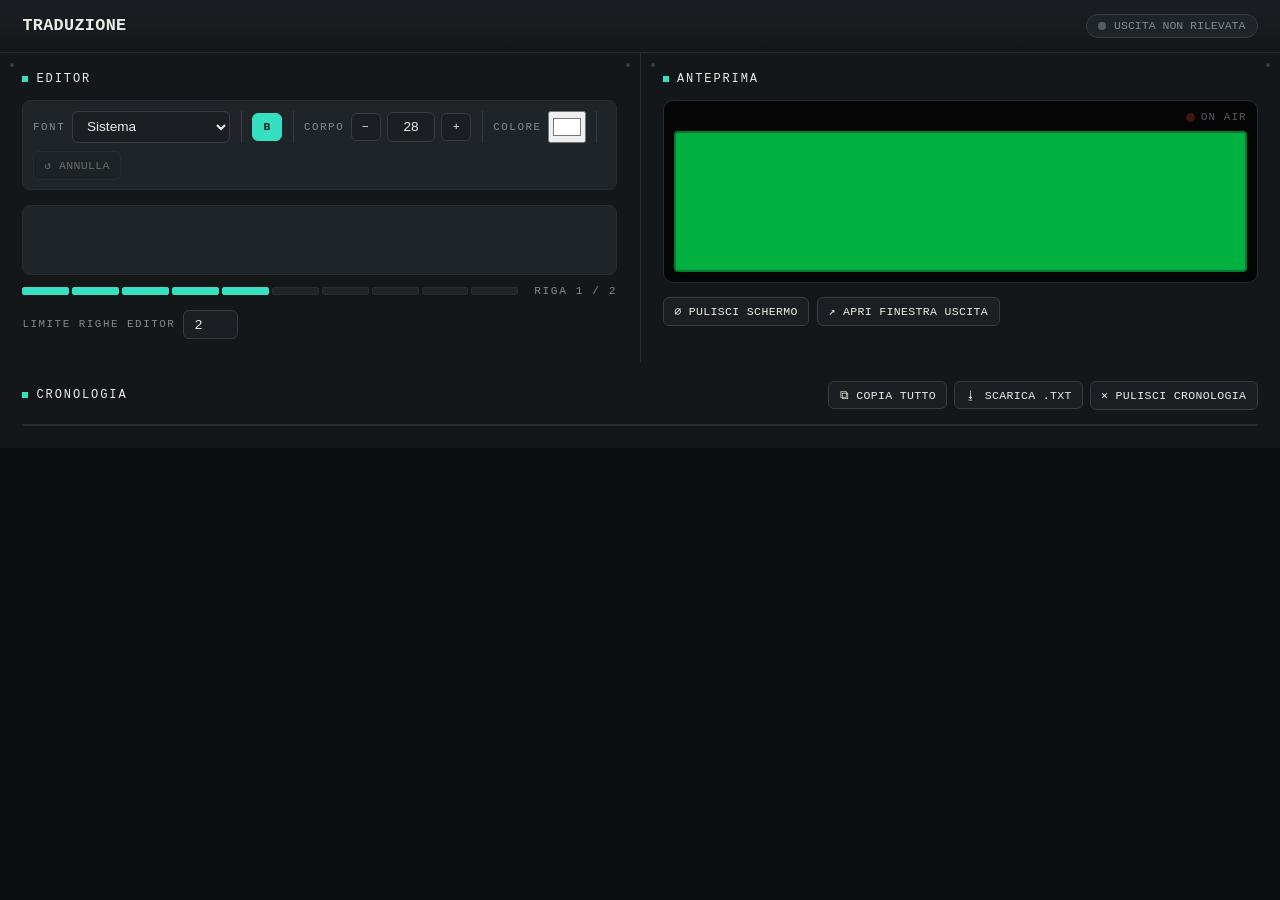
<file: index.html>
<!DOCTYPE html>
<html lang="it">
<head>
<meta charset="UTF-8" />
<meta name="viewport" content="width=device-width, initial-scale=1" />
<title>Consolle Traduzione — Regia Live</title>
<style>
  :root{
    --bg-void: #0a0c0e;
    --bg-panel: #14171a;
    --bg-panel-alt: #1b1f23;
    --bg-field: #1f2428;
    --hairline: #272c31;
    --hairline-forte: #363c42;
    --testo-primario: #ecece6;
    --testo-muto: #83898f;
    --testo-flebile: #565c62;
    --segnale: #35e0c0;
    --segnale-scuro: #12433b;
    --tally-rosso: #ff4438;
    --tally-rosso-scuro: #3c1613;
    --tally-verde: #34d976;
    --tally-ambra: #ffb224;
    --chroma: #00b140;
    --chroma-bordo: #067a30;
    --mono: ui-monospace, "SFMono-Regular", "Cascadia Mono", Consolas, "Liberation Mono", Menlo, monospace;
    --sans: -apple-system, BlinkMacSystemFont, "Segoe UI", Roboto, "Helvetica Neue", Arial, sans-serif;
  }

  * { box-sizing: border-box; }

  html, body {
    margin: 0;
    padding: 0;
    min-height: 100%;
    background: var(--bg-void);
    color: var(--testo-primario);
    font-family: var(--sans);
  }

  body {
    background-image:
      radial-gradient(circle at 15% -10%, #14231f55, transparent 40%),
      radial-gradient(circle at 100% 0%, #12212a55, transparent 45%);
  }

  ::selection { background: var(--segnale); color: #04201b; }

  .etichetta-tecnica {
    font-family: var(--mono);
    font-size: 0.68rem;
    letter-spacing: 0.14em;
    text-transform: uppercase;
    color: var(--testo-muto);
  }

  /* ================= TESTATA ================= */
  .testata {
    display: flex;
    align-items: center;
    justify-content: space-between;
    gap: 1rem;
    padding: 0.85rem 1.4rem;
    background: linear-gradient(180deg, var(--bg-panel-alt), var(--bg-panel));
    border-bottom: 1px solid var(--hairline);
  }

  .testata-sinistra { display: flex; align-items: center; gap: 0.75rem; }

  .marchio {
    display: flex;
    align-items: baseline;
    gap: 0.5rem;
  }
  .marchio-sigla {
    font-family: var(--mono);
    font-weight: 700;
    font-size: 1.05rem;
    letter-spacing: 0.02em;
  }
  .marchio-sigla span { color: var(--segnale); }
  .marchio-sottotitolo {
    font-family: var(--mono);
    font-size: 0.68rem;
    color: var(--testo-flebile);
    letter-spacing: 0.08em;
  }

  .spia-connessione {
    display: inline-flex;
    align-items: center;
    gap: 0.5rem;
    padding: 0.3rem 0.7rem;
    border: 1px solid var(--hairline-forte);
    border-radius: 999px;
    background: var(--bg-field);
    font-family: var(--mono);
    font-size: 0.72rem;
    color: var(--testo-muto);
  }
  .puntino {
    width: 8px; height: 8px; border-radius: 50%;
    background: var(--testo-flebile);
    box-shadow: none;
    transition: background 0.25s ease, box-shadow 0.25s ease;
  }
  .puntino.attivo {
    background: var(--tally-verde);
    box-shadow: 0 0 8px var(--tally-verde);
  }

  /* ================= LAYOUT PRINCIPALE ================= */
  .corpo {
    display: grid;
    grid-template-columns: minmax(360px, 1fr) minmax(360px, 1fr);
    gap: 1px;
    background: var(--hairline);
  }
  @media (max-width: 900px) {
    .corpo { grid-template-columns: 1fr; }
  }

  .pannello {
    background: var(--bg-panel);
    padding: 1.2rem 1.4rem 1.4rem;
    position: relative;
  }

  .intestazione-pannello {
    display: flex;
    align-items: center;
    justify-content: space-between;
    margin-bottom: 0.9rem;
  }

  .titolo-pannello {
    font-family: var(--mono);
    font-size: 0.75rem;
    letter-spacing: 0.16em;
    text-transform: uppercase;
    color: var(--testo-primario);
    display: flex;
    align-items: center;
    gap: 0.5rem;
  }
  .titolo-pannello::before {
    content: "";
    width: 6px; height: 6px;
    background: var(--segnale);
    display: inline-block;
  }

  /* ---- vite decorativa agli angoli, richiamo hardware ---- */
  .pannello::before, .pannello::after {
    content: "";
    position: absolute;
    top: 10px;
    width: 4px; height: 4px;
    border-radius: 50%;
    background: var(--hairline-forte);
  }
  .pannello::before { left: 10px; }
  .pannello::after { right: 10px; }

  /* ================= CONTROLLI STILE (barra strumenti) ================= */
  .barra-strumenti {
    display: flex;
    flex-wrap: wrap;
    align-items: center;
    gap: 0.5rem;
    padding: 0.6rem;
    background: var(--bg-field);
    border: 1px solid var(--hairline);
    border-radius: 8px;
    margin-bottom: 0.9rem;
  }

  .gruppo-controllo {
    display: flex;
    align-items: center;
    gap: 0.4rem;
  }
  .separatore-verticale {
    width: 1px;
    align-self: stretch;
    background: var(--hairline-forte);
    margin: 0 0.15rem;
  }

  select, input[type="text"], input[type="number"], button {
    font-family: var(--sans);
    font-size: 0.85rem;
    color: var(--testo-primario);
    background: var(--bg-panel-alt);
    border: 1px solid var(--hairline-forte);
    border-radius: 6px;
    padding: 0.4rem 0.65rem;
    cursor: pointer;
    transition: border-color 0.15s ease, background 0.15s ease, color 0.15s ease;
  }
  select:hover, input:hover, button:hover {
    border-color: var(--segnale);
  }
  select:focus, input:focus, button:focus {
    outline: none;
    border-color: var(--segnale);
    box-shadow: 0 0 0 2px var(--segnale-scuro);
  }

  button { font-family: var(--mono); font-size: 0.72rem; letter-spacing: 0.03em; }
  button:active { transform: translateY(1px); }
  button:disabled { opacity: 0.35; cursor: not-allowed; }
  button:disabled:hover { border-color: var(--hairline-forte); }

  .btn-segnale.attivo {
    background: var(--segnale);
    border-color: var(--segnale);
    color: #04201b;
    font-weight: 700;
  }

  .btn-pericolo:hover {
    border-color: var(--tally-rosso);
    color: var(--tally-rosso);
  }

  #dimensione-valore { width: 48px; text-align: center; }

  .wrapper-dimensione { position: relative; }
  .menu-dimensioni {
    position: absolute;
    top: calc(100% + 6px);
    left: 0;
    min-width: 60px;
    max-height: 240px;
    overflow-y: auto;
    background: var(--bg-panel-alt);
    border: 1px solid var(--hairline-forte);
    border-radius: 8px;
    box-shadow: 0 10px 24px #000a;
    z-index: 20;
    padding: 4px;
  }
  .menu-dimensioni.nascosto { display: none; }
  .opzione-dimensione {
    display: block;
    width: 100%;
    text-align: center;
    background: transparent;
    border: none;
    border-radius: 4px;
    font-family: var(--mono);
    padding: 6px 0;
  }
  .opzione-dimensione:hover { background: var(--segnale-scuro); color: var(--segnale); border-color: transparent; }

  input[type="color"] {
    width: 38px; height: 32px;
    padding: 2px;
  }

  /* ================= EDITOR ================= */
  #editor-testo {
    display: block;
    min-height: 3.4rem;
    background: var(--bg-field);
    border: 1px solid var(--hairline);
    border-radius: 8px;
    padding: 1rem 1.6rem;
    outline: none;
    font-size: 2rem;
    line-height: 1.3;
    white-space: pre-wrap;
    word-break: break-word;
  }
  #editor-testo:focus { border-color: var(--segnale); }

  .riga-stato-editor {
    display: flex;
    align-items: center;
    justify-content: space-between;
    margin-top: 0.6rem;
    gap: 1rem;
  }

  .misuratore-capacita {
    flex: 1;
    display: flex;
    gap: 3px;
    height: 8px;
  }
  .segmento-misuratore {
    flex: 1;
    background: var(--bg-field);
    border: 1px solid var(--hairline);
    border-radius: 2px;
    transition: background 0.15s ease, border-color 0.15s ease;
  }
  .segmento-misuratore.pieno-ok { background: var(--segnale); border-color: var(--segnale); }
  .segmento-misuratore.pieno-alto { background: var(--tally-ambra); border-color: var(--tally-ambra); }

  #indicatore-righe {
    font-family: var(--mono);
    font-size: 0.7rem;
    color: var(--testo-muto);
    white-space: nowrap;
  }

  .cluster-righe-max {
    display: flex;
    align-items: center;
    gap: 0.5rem;
    margin-top: 0.8rem;
  }
  #campo-righe-max { width: 55px; }

  /* ================= USCITA / ANTEPRIMA LEDWALL ================= */
  .monitor-uscita {
    position: relative;
    border: 1px solid var(--hairline);
    border-radius: 10px;
    background: #050505;
    padding: 10px;
  }

  .cornice-monitor-etichetta {
    display: flex;
    align-items: center;
    justify-content: flex-end;
    margin-bottom: 8px;
  }

  .tally-onair {
    display: inline-flex;
    align-items: center;
    gap: 0.4rem;
    font-family: var(--mono);
    font-size: 0.68rem;
    letter-spacing: 0.1em;
    color: var(--testo-flebile);
  }
  .tally-onair .puntino-onair {
    width: 9px; height: 9px; border-radius: 50%;
    background: var(--tally-rosso-scuro);
    transition: background 0.2s ease, box-shadow 0.2s ease;
  }
  .tally-onair.attivo .puntino-onair {
    background: var(--tally-rosso);
    box-shadow: 0 0 10px var(--tally-rosso);
    animation: pulsa-tally 1.6s ease-in-out infinite;
  }
  .tally-onair.attivo { color: var(--tally-rosso); }
  @keyframes pulsa-tally {
    0%, 100% { opacity: 1; }
    50% { opacity: 0.55; }
  }

  #riquadro-uscita {
    width: 100%;
    background: var(--chroma);
    border: 2px solid var(--chroma-bordo);
    border-radius: 4px;
    min-height: calc(2.6rem * 1.3 * 2 + 32px);
    display: flex;
    align-items: center;
    justify-content: center;
    padding: 16px;
    overflow: hidden;
  }

  #testo-uscita {
    display: flex;
    flex-direction: column;
    align-items: center;
    justify-content: center;
    width: 100%;
    gap: 0.15em;
  }

  .riga-uscita {
    white-space: nowrap;
    text-align: center;
    color: #fff;
    font-weight: bold;
    font-size: 2rem;
    line-height: 1.3;
  }

  .azioni-uscita {
    display: flex;
    flex-wrap: wrap;
    gap: 0.5rem;
    margin-top: 0.9rem;
  }

  /* ================= REGISTRO / MEMORIA ================= */
  .pannello-registro {
    grid-column: 1 / -1;
    background: var(--bg-panel);
    padding: 1.2rem 1.4rem 1.4rem;
    position: relative;
  }

  .barra-registro {
    display: flex;
    align-items: center;
    justify-content: space-between;
    flex-wrap: wrap;
    gap: 0.6rem;
    margin-bottom: 0.9rem;
  }

  #lista-registro {
    max-height: 260px;
    overflow-y: auto;
    border: 1px solid var(--hairline);
    border-radius: 8px;
    background: var(--bg-field);
  }

  .voce-registro {
    display: flex;
    align-items: center;
    gap: 0.8rem;
    padding: 0.55rem 0.9rem;
    border-bottom: 1px solid var(--hairline);
  }
  .voce-registro:last-child { border-bottom: none; }
  .voce-registro:nth-child(odd) { background: #ffffff03; }

  .indice-voce {
    font-family: var(--mono);
    font-size: 0.7rem;
    color: var(--testo-flebile);
    min-width: 2.2rem;
    text-align: right;
  }

  .testo-voce {
    flex: 1;
    font-size: 1.35rem;
    line-height: 1.3;
    word-break: break-word;
  }

  .btn-copia-voce {
    font-family: var(--mono);
    font-size: 0.68rem;
    padding: 0.35rem 0.6rem;
    white-space: nowrap;
  }
  .btn-copia-voce.copiato {
    background: var(--tally-verde);
    border-color: var(--tally-verde);
    color: #04250f;
  }

  .registro-vuoto {
    padding: 1.4rem;
    text-align: center;
    color: var(--testo-flebile);
    font-family: var(--mono);
    font-size: 0.75rem;
    letter-spacing: 0.08em;
  }
</style>
</head>
<body>

  <!-- ================= TESTATA ================= -->
  <div class="testata">
    <div class="testata-sinistra">
      <div class="marchio">
        <span class="marchio-sigla">TRADUZIONE</span>
      </div>
    </div>
    <div class="spia-connessione">
      <span id="puntino-connessione" class="puntino"></span>
      <span id="testo-connessione">USCITA NON RILEVATA</span>
    </div>
  </div>

  <!-- ================= CORPO: EDITOR + USCITA ================= -->
  <div class="corpo">

    <!-- PANNELLO EDITOR -->
    <div class="pannello">
      <div class="intestazione-pannello">
        <span class="titolo-pannello">Editor</span>
      </div>

      <div class="barra-strumenti">
        <div class="gruppo-controllo">
          <span class="etichetta-tecnica">Font</span>
          <select id="selettore-font">
            <option value="-apple-system, BlinkMacSystemFont, 'Segoe UI', Roboto, sans-serif" selected>Sistema</option>
            <option value="Arial, sans-serif">Arial</option>
            <option value="'Times New Roman', serif">Times New Roman</option>
            <option value="'Courier New', monospace">Courier New</option>
            <option value="Georgia, serif">Georgia</option>
          </select>
        </div>

        <div class="separatore-verticale"></div>

        <button id="interruttore-grassetto" class="btn-segnale" title="Grassetto">B</button>

        <div class="separatore-verticale"></div>

        <div class="gruppo-controllo">
          <span class="etichetta-tecnica">Corpo</span>
          <button id="dimensione-meno" type="button" aria-label="Diminuisci">−</button>
          <div class="wrapper-dimensione">
            <input id="dimensione-valore" type="text" value="28" inputmode="numeric" autocomplete="off">
            <div id="menu-dimensioni" class="menu-dimensioni nascosto">
              <button type="button" class="opzione-dimensione">8</button>
              <button type="button" class="opzione-dimensione">9</button>
              <button type="button" class="opzione-dimensione">10</button>
              <button type="button" class="opzione-dimensione">11</button>
              <button type="button" class="opzione-dimensione">12</button>
              <button type="button" class="opzione-dimensione">14</button>
              <button type="button" class="opzione-dimensione">18</button>
              <button type="button" class="opzione-dimensione">24</button>
              <button type="button" class="opzione-dimensione">30</button>
              <button type="button" class="opzione-dimensione">36</button>
              <button type="button" class="opzione-dimensione">48</button>
              <button type="button" class="opzione-dimensione">60</button>
              <button type="button" class="opzione-dimensione">72</button>
              <button type="button" class="opzione-dimensione">96</button>
            </div>
          </div>
          <button id="dimensione-piu" type="button" aria-label="Aumenta">+</button>
        </div>

        <div class="separatore-verticale"></div>

        <div class="gruppo-controllo">
          <span class="etichetta-tecnica">Colore</span>
          <input type="color" id="selettore-colore" value="#ffffff">
        </div>

        <div class="separatore-verticale"></div>

        <button id="pulsante-annulla" disabled title="Annulla (Ctrl+Z)">↺ ANNULLA</button>

<!--
<div class="separatore-verticale"></div>
<div class="gruppo-controllo">
  <span class="etichetta-tecnica">Lingua</span>
  <select id="selettore-lingua-dettatura">
    <option value="it-IT" selected>Italiano</option>
    <option value="en-US">English (US)</option>
    <option value="en-GB">English (UK)</option>
    <option value="es-ES">Español</option>
    <option value="fr-FR">Français</option>
    <option value="de-DE">Deutsch</option>
  </select>
</div>
<button id="pulsante-dettatura" title="Dettatura vocale">● DETTA</button>
-->
      </div>

      <div id="editor-testo" contenteditable="true" spellcheck="false"></div>

      <div class="riga-stato-editor">
        <div id="misuratore-capacita" class="misuratore-capacita"></div>
        <span id="indicatore-righe" class="etichetta-tecnica">RIGA 0 / 2</span>
      </div>

      <div class="cluster-righe-max">
        <span class="etichetta-tecnica">Limite righe editor</span>
        <input type="number" id="campo-righe-max" min="1" max="20" value="2">
      </div>
    </div>

    <!-- PANNELLO USCITA -->
    <div class="pannello">
      <div class="intestazione-pannello">
        <span class="titolo-pannello">Anteprima</span>
      </div>

      <div class="monitor-uscita">
        <div class="cornice-monitor-etichetta">
          <span id="tally-onair" class="tally-onair">
            <span class="puntino-onair"></span> ON AIR
          </span>
        </div>
        <div id="riquadro-uscita">
          <div id="testo-uscita"></div>
        </div>
      </div>

      <div class="azioni-uscita">
        <button id="pulsante-pulisci-schermo">⌀ PULISCI SCHERMO</button>
        <button id="pulsante-apri-uscita">↗ APRI FINESTRA USCITA</button>
      </div>
    </div>
  </div>

  <!-- ================= REGISTRO ================= -->
  <div class="pannello-registro">
    <div class="barra-registro">
      <span class="titolo-pannello">Cronologia</span>
      <div class="gruppo-controllo">
        <button id="pulsante-copia-tutto">⧉ COPIA TUTTO</button>
        <button id="pulsante-scarica">⭳ SCARICA .TXT</button>
        <button id="pulsante-pulisci-registro" class="btn-pericolo">✕ PULISCI CRONOLOGIA</button>
      </div>
    </div>
    <div id="lista-registro"></div>
  </div>

<script>
(() => {
  const editor            = document.getElementById('editor-testo');
  const selettoreFont      = document.getElementById('selettore-font');
  const interruttoreGrassetto = document.getElementById('interruttore-grassetto');
  const dimensioneValore   = document.getElementById('dimensione-valore');
  const selettoreColore    = document.getElementById('selettore-colore');
  const pulsanteAnnulla    = document.getElementById('pulsante-annulla');
  const pulsanteScarica    = document.getElementById('pulsante-scarica');
  const pulsanteCopiaTutto = document.getElementById('pulsante-copia-tutto');
  const pulsantePulisciSchermo = document.getElementById('pulsante-pulisci-schermo');
  const pulsantePulisciRegistro = document.getElementById('pulsante-pulisci-registro');
  const pulsanteApriUscita = document.getElementById('pulsante-apri-uscita');
  const puntinoConnessione = document.getElementById('puntino-connessione');
  const testoConnessione   = document.getElementById('testo-connessione');

  const dimensioneMeno = document.getElementById('dimensione-meno');
  const dimensionePiu  = document.getElementById('dimensione-piu');
  const menuDimensioni = document.getElementById('menu-dimensioni');
  const opzioniDimensione = document.querySelectorAll('.opzione-dimensione');

  const riquadroUscita = document.getElementById('testo-uscita');
  const tallyOnair     = document.getElementById('tally-onair');
  const campoRigheMax  = document.getElementById('campo-righe-max');

  const listaRegistro  = document.getElementById('lista-registro');
  const misuratoreCapacita = document.getElementById('misuratore-capacita');
  const indicatoreRighe = document.getElementById('indicatore-righe');

  // DETTATURA DISABILITATA TEMPORANEAMENTE — pronta per essere riattivata
/*
  const pulsanteDettatura = document.getElementById('pulsante-dettatura');
  const selettoreLinguaDettatura = document.getElementById('selettore-lingua-dettatura');
*/

  let storicoUndo = [];
  let indiceUndo  = -1;
  let inUndo      = false;

  let registroLog = [];       // una voce per riga visiva, ognuna copiabile singolarmente
  let ultimoTestoValido = "";

  let riconoscimento  = null;
  let dettaturaAttiva = false;

  const N_SEGMENTI_MISURATORE = 10;

  /* ---------------- CHIAVI SALVATAGGIO LOCALE (anti-crash) ---------------- */
  const CHIAVE_REGISTRO      = 'consolletx_registro_v1';
  const CHIAVE_IMPOSTAZIONI  = 'consolletx_impostazioni_v1';
  const CHIAVE_BOZZA         = 'consolletx_bozza_v1';
  const CHIAVE_STATO_USCITA  = 'consolletx_stato_uscita_v1';

  /* ---------------- CANALI VERSO LA FINESTRA DI USCITA (ridondanti) ---------------- */
  let canaleLive = null;
  try { canaleLive = new BroadcastChannel('consolletx-uscita'); } catch (e) { canaleLive = null; }
  let finestraUscita = null;
  let ultimoPing = 0;


  /* ---------------- UTILITY EDITOR ---------------- */

  function portaCaretAllaFine() {
    const range = document.createRange();
    const sel = window.getSelection();
    range.selectNodeContents(editor);
    range.collapse(false);
    sel.removeAllRanges();
    sel.addRange(range);
  }

  function aggiornaUltimoTestoValido() { ultimoTestoValido = editor.innerText; }

  function limiteRighe() {
    const n = parseInt(campoRigheMax.value, 10);
    return Number.isNaN(n) || n < 1 ? 1 : n;
  }

  function righeLogiche() {
    const t = editor.innerText;
    return t ? t.split("\n").length : 1;
  }

  function righeVisiveConteggio() {
    const st = getComputedStyle(editor);
    let lh = parseFloat(st.lineHeight);
    if (isNaN(lh)) lh = (parseFloat(st.fontSize) || 16) * 1.3;

    // scrollHeight include anche il padding interno della casella: va tolto,
    // altrimenti il padding viene scambiato per una riga di testo in più
    const paddingTop = parseFloat(st.paddingTop) || 0;
    const paddingBottom = parseFloat(st.paddingBottom) || 0;
    const altezzaSoloTesto = editor.scrollHeight - paddingTop - paddingBottom;

    return Math.round(altezzaSoloTesto / lh) || 1;
  }

  function righeTotali() { return Math.max(righeLogiche(), righeVisiveConteggio()); }

  // Legge le righe COME APPAIONO VISIVAMENTE (a capo manuale o automatico).
  // Misura per PAROLA intera (mai carattere per carattere): una parola non
  // viene mai spezzata a metà tra due righe.
  function estraiRigheVisive(elemento) {
    const caratteri = [];
    const walker = document.createTreeWalker(elemento, NodeFilter.SHOW_TEXT, null);
    let nodo;
    while ((nodo = walker.nextNode())) {
      const testo = nodo.textContent;
      for (let i = 0; i < testo.length; i++) caratteri.push({ nodo, offset: i });
    }
    if (caratteri.length === 0) return [""];

    const rangeCompleto = document.createRange();
    rangeCompleto.selectNodeContents(elemento);
    const righeRect = Array.from(rangeCompleto.getClientRects())
      .filter(r => r.width > 0 || r.height > 0)
      .sort((a, b) => a.top - b.top);

    if (righeRect.length <= 1) return [elemento.innerText];

    // Soglie nette: il punto di mezzo esatto tra la fine di una riga e l'inizio
    // della successiva. Una parola va a sinistra o a destra della soglia in modo
    // inequivocabile — niente più ambiguità di arrotondamento sui bordi delle righe.
    const confini = [];
    for (let i = 0; i < righeRect.length - 1; i++) {
      confini.push((righeRect[i].bottom + righeRect[i + 1].top) / 2);
    }

    function rigaDiCentro(centro) {
      for (let i = 0; i < confini.length; i++) {
        if (centro < confini[i]) return i;
      }
      return righeRect.length - 1;
    }

    const testoCompleto = elemento.innerText;
    const token = testoCompleto.split(/(\s+)/).filter(t => t.length > 0);

    const righe = righeRect.map(() => "");
    let cursore = 0;
    token.forEach(tok => {
      const inizio = caratteri[cursore];
      const fine   = caratteri[cursore + tok.length - 1];
      cursore += tok.length;
      if (!inizio || !fine) return;
      const range = document.createRange();
      range.setStart(inizio.nodo, inizio.offset);
      range.setEnd(fine.nodo, fine.offset + 1);
      const rect = range.getBoundingClientRect();
      const centro = rect.top + rect.height / 2;
      righe[rigaDiCentro(centro)] += tok;
    });
    return righe;
  }

  let ultimeRighe = [];  // ultime righe mostrate in uscita (per ri-renderizzare su cambio stile o resize)

  // Restituisce lo stile corrente dell'editor, da applicare alle righe in uscita
  function opzioniStileCorrente() {
    const st = getComputedStyle(editor);
    return {
      fontFamily: st.fontFamily,
      color: st.color,
      fontWeight: st.fontWeight,
      lineHeight: st.lineHeight,
      dimensioneMassima: parseFloat(st.fontSize) || 28
    };
  }

  // Riduce la dimensione del font di UNA riga finché non ci sta, tutta intera,
  // nella larghezza disponibile — non va mai a capo da sola e non esce dal bordo.
  // Ricerca binaria: poche iterazioni, nessun blocco percepibile.
  function adattaRigaALarghezza(elemento, larghezzaDisponibile, dimensioneMassima) {
    const dimensioneMinima = 10;
    elemento.style.fontSize = dimensioneMassima + 'px';
    if (elemento.scrollWidth <= larghezzaDisponibile) return dimensioneMassima;

    let min = dimensioneMinima, max = dimensioneMassima, migliore = dimensioneMinima;
    for (let i = 0; i < 10 && min <= max; i++) {
      const meta = Math.floor((min + max) / 2);
      elemento.style.fontSize = meta + 'px';
      if (elemento.scrollWidth <= larghezzaDisponibile) { migliore = meta; min = meta + 1; }
      else { max = meta - 1; }
    }
    elemento.style.fontSize = migliore + 'px';
    return migliore;
  }

  // Disegna ogni riga come blocco indipendente, ciascuna ridotta quanto basta
  // per starci intera — mai spezzata in un punto diverso da quello scelto
  // dall'operatore, su qualunque risoluzione/larghezza dello schermo.
  function renderRigheAdattate(contenitore, righe, opzioni) {
    contenitore.innerHTML = "";
    const righeValide = righe.filter(r => r.trim().length > 0);
    if (righeValide.length === 0) return;

    const larghezzaDisponibile = contenitore.clientWidth * 0.94;

    righeValide.forEach(testoRiga => {
      const riga = document.createElement('div');
      riga.className = 'riga-uscita';
      riga.style.fontFamily = opzioni.fontFamily;
      riga.style.color = opzioni.color;
      riga.style.fontWeight = opzioni.fontWeight;
      riga.style.lineHeight = opzioni.lineHeight;
      riga.textContent = testoRiga;
      contenitore.appendChild(riga);
      adattaRigaALarghezza(riga, larghezzaDisponibile, opzioni.dimensioneMassima);
    });
  }

  function applicaDimensione(valore) {
    let n = parseInt(valore, 10);
    if (Number.isNaN(n)) n = parseInt(dimensioneValore.value, 10);
    if (Number.isNaN(n)) n = 28;
    if (n < 8) n = 8;
    if (n > 200) n = 200;
    dimensioneValore.value = n;
    editor.style.fontSize = n + "px";
    ritrasmettiStatoCorrente();
    salvaImpostazioni();
    aggiornaMisuratore();
  }

  function apriMenuDimensioni() { menuDimensioni.classList.remove('nascosto'); }
  function chiudiMenuDimensioni() { menuDimensioni.classList.add('nascosto'); }


  /* ---------------- MISURATORE CAPACITÀ (stile VU-meter) ---------------- */

  function costruisciMisuratore() {
    misuratoreCapacita.innerHTML = "";
    for (let i = 0; i < N_SEGMENTI_MISURATORE; i++) {
      const seg = document.createElement('div');
      seg.classList.add('segmento-misuratore');
      misuratoreCapacita.appendChild(seg);
    }
  }

  function aggiornaMisuratore() {
    const limite = limiteRighe();
    const attuali = righeTotali();
    const rapporto = Math.min(attuali / limite, 1);
    const segmentiAccesi = Math.round(rapporto * N_SEGMENTI_MISURATORE);
    const segmenti = misuratoreCapacita.querySelectorAll('.segmento-misuratore');

    segmenti.forEach((seg, idx) => {
      seg.classList.remove('pieno-ok', 'pieno-alto');
      if (idx < segmentiAccesi) {
        seg.classList.add(rapporto >= 0.8 ? 'pieno-alto' : 'pieno-ok');
      }
    });

    indicatoreRighe.textContent = `RIGA ${Math.min(attuali, limite)} / ${limite}`;
  }


  /* ---------------- SINCRONIZZAZIONE LIVE (3 canali ridondanti) ---------------- */

  function statoCorrente(righe) {
    const opzioni = opzioniStileCorrente();
    return {
      righe,
      fontFamily: opzioni.fontFamily,
      fontSizeMax: opzioni.dimensioneMassima,
      color: opzioni.color,
      fontWeight: opzioni.fontWeight,
      lineHeight: opzioni.lineHeight,
      timestamp: Date.now()
    };
  }

  function trasmettiStato(righe) {
    const stato = statoCorrente(righe);
    try { localStorage.setItem(CHIAVE_STATO_USCITA, JSON.stringify(stato)); } catch (e) {}
    if (canaleLive) { try { canaleLive.postMessage({ tipo: 'stato', stato }); } catch (e) {} }
    if (finestraUscita && !finestraUscita.closed) {
      try { finestraUscita.postMessage({ tipo: 'stato', stato }, '*'); } catch (e) {}
    }
  }

  function aggiornaUscita(righe) {
    ultimeRighe = righe;
    const opzioni = opzioniStileCorrente();
    renderRigheAdattate(riquadroUscita, righe, opzioni);
    tallyOnair.classList.toggle('attivo', righe.some(r => r.trim().length > 0));
    trasmettiStato(righe);
  }

  // ri-disegna e ritrasmette le righe correnti (usato dopo un cambio di stile
  // o dopo un ridimensionamento della finestra)
  function ritrasmettiStatoCorrente() { aggiornaUscita(ultimeRighe); }

  // ridisegna al ridimensionamento della finestra, per adattare le righe alla nuova larghezza
  let timerResize = null;
  window.addEventListener('resize', () => {
    clearTimeout(timerResize);
    timerResize = setTimeout(ritrasmettiStatoCorrente, 150);
  });

  if (canaleLive) {
    canaleLive.onmessage = (ev) => {
      if (ev.data && ev.data.tipo === 'ping') {
        ultimoPing = Date.now();
        trasmettiStato(ultimeRighe);
      }
    };
  }

  window.addEventListener('message', (ev) => {
    if (ev.data && ev.data.tipo === 'ping') {
      ultimoPing = Date.now();
      trasmettiStato(ultimeRighe);
    }
  });

  setInterval(() => {
    const connesso = (Date.now() - ultimoPing) < 4000;
    puntinoConnessione.classList.toggle('attivo', connesso);
    testoConnessione.textContent = connesso ? 'USCITA COLLEGATA' : 'USCITA NON RILEVATA';
  }, 1000);

  pulsanteApriUscita.addEventListener('click', () => {
    finestraUscita = window.open('uscita.html', 'consolletx-uscita', 'width=1280,height=260');
    setTimeout(() => trasmettiStato(ultimeRighe), 300);
    setTimeout(() => trasmettiStato(ultimeRighe), 1000);
    setTimeout(() => trasmettiStato(ultimeRighe), 2000);
  });


  /* ---------------- SALVATAGGIO LOCALE (anti-crash / anti-refresh) ---------------- */

  function salvaRegistro() {
    try { localStorage.setItem(CHIAVE_REGISTRO, JSON.stringify(registroLog)); } catch (e) {}
  }

  function caricaRegistro() {
    try {
      const raw = localStorage.getItem(CHIAVE_REGISTRO);
      if (!raw) return;
      const arr = JSON.parse(raw);
      if (Array.isArray(arr)) { registroLog = arr; renderRegistro(); }
    } catch (e) {}
  }

  function salvaImpostazioni() {
    try {
      localStorage.setItem(CHIAVE_IMPOSTAZIONI, JSON.stringify({
        fontFamily: selettoreFont.value,
        dimensione: dimensioneValore.value,
        colore: selettoreColore.value,
        grassetto: interruttoreGrassetto.classList.contains('attivo'),
        righeMax: campoRigheMax.value
      }));
    } catch (e) {}
  }

  function caricaImpostazioni() {
    try {
      const raw = localStorage.getItem(CHIAVE_IMPOSTAZIONI);
      if (!raw) return false;
      const imp = JSON.parse(raw);

      if (imp.fontFamily) selettoreFont.value = imp.fontFamily;
      if (imp.righeMax)   campoRigheMax.value = imp.righeMax;
      if (imp.colore)     selettoreColore.value = imp.colore;

      editor.style.fontFamily = selettoreFont.value;
      editor.style.color      = selettoreColore.value;

      const bold = imp.grassetto !== false;
      interruttoreGrassetto.classList.toggle('attivo', bold);
      const peso = bold ? "bold" : "normal";
      editor.style.fontWeight = peso;

      if (imp.dimensione) dimensioneValore.value = imp.dimensione;
      return true;
    } catch (e) { return false; }
  }

  function salvaBozza() {
    try { localStorage.setItem(CHIAVE_BOZZA, editor.innerText); } catch (e) {}
  }
  function caricaBozza() {
    try {
      const raw = localStorage.getItem(CHIAVE_BOZZA);
      if (raw) { editor.innerText = raw; portaCaretAllaFine(); aggiornaUltimoTestoValido(); }
    } catch (e) {}
  }
  function pulisciBozza() {
    try { localStorage.removeItem(CHIAVE_BOZZA); } catch (e) {}
  }


  /* ---------------- RENDER REGISTRO (una riga visiva = una voce copiabile) ---------------- */

  function renderRegistro() {
    listaRegistro.innerHTML = "";

    if (registroLog.length === 0) {
      const vuoto = document.createElement('div');
      vuoto.classList.add('registro-vuoto');
      vuoto.textContent = '— nessuna riga trasmessa —';
      listaRegistro.appendChild(vuoto);
      salvaRegistro();
      return;
    }

    registroLog.forEach((riga, idx) => {
      const voce = document.createElement('div');
      voce.classList.add('voce-registro');

      const indice = document.createElement('span');
      indice.classList.add('indice-voce');
      indice.textContent = String(idx + 1).padStart(3, '0');

      const testo = document.createElement('span');
      testo.classList.add('testo-voce');
      testo.textContent = riga;

      const btn = document.createElement('button');
      btn.classList.add('btn-copia-voce');
      btn.textContent = 'COPIA';
      btn.addEventListener('click', () => {
        navigator.clipboard.writeText(riga).then(() => {
          btn.textContent = 'FATTO ✓';
          btn.classList.add('copiato');
          setTimeout(() => { btn.textContent = 'COPIA'; btn.classList.remove('copiato'); }, 1200);
        });
      });

      voce.appendChild(indice);
      voce.appendChild(testo);
      voce.appendChild(btn);
      listaRegistro.appendChild(voce);
    });

    listaRegistro.scrollTop = listaRegistro.scrollHeight;
    salvaRegistro();
  }


  /* ---------------- UNDO ---------------- */

  function aggiungiUndo() {
    if (inUndo) return;
    const t = editor.innerHTML;
    if (storicoUndo.length && storicoUndo[storicoUndo.length - 1] === t) return;
    storicoUndo.push(t);
    if (storicoUndo.length > 50) storicoUndo.shift();
    indiceUndo = storicoUndo.length - 1;
    pulsanteAnnulla.disabled = indiceUndo <= 0;
  }

  function annulla() {
    if (indiceUndo <= 0) return;
    inUndo = true;
    indiceUndo--;
    editor.innerHTML = storicoUndo[indiceUndo];
    inUndo = false;
    portaCaretAllaFine();
    aggiornaUltimoTestoValido();
    pulsanteAnnulla.disabled = indiceUndo <= 0;
    ritrasmettiStatoCorrente();
    aggiornaMisuratore();
    salvaBozza();
  }

  pulsanteAnnulla.addEventListener('click', () => { annulla(); editor.focus(); });


  /* ---------------- INPUT / TASTIERA ---------------- */

  editor.addEventListener('input', () => {
    const limite = limiteRighe();
    const tot = righeTotali();
    if (tot > limite) {
      editor.innerText = ultimoTestoValido;
      portaCaretAllaFine();
      return;
    }
    aggiornaUltimoTestoValido();
    aggiungiUndo();
    salvaBozza();
    aggiornaMisuratore();
  });

  editor.addEventListener('keydown', e => {
    ultimoTestoValido = editor.innerText;
    const limite = limiteRighe();

    if (e.key === 'z' && (e.ctrlKey || e.metaKey)) {
      e.preventDefault();
      annulla();
      return;
    }

    if (e.key === 'Enter' && e.shiftKey) {
      e.preventDefault();
      const backup = editor.innerText;
      editor.innerText = backup + "\n";
      const totDopo = righeTotali();
      editor.innerText = backup;
      portaCaretAllaFine();
      if (totDopo > limite) return;
      document.execCommand('insertLineBreak');
      return;
    }

    if (e.key === 'Enter' && !e.shiftKey) {
      e.preventDefault();
      const testoRaw = editor.innerText;
      const testo = testoRaw.trim();

      if (testo.length > 0) {
        const righeVisive = estraiRigheVisive(editor).map(r => r.trim()).filter(r => r.length > 0);
        righeVisive.forEach(r => registroLog.push(r));
        renderRegistro();
        aggiornaUscita(righeVisive);
      } else {
        aggiornaUscita([]);
      }

      editor.innerHTML = "";
      portaCaretAllaFine();
      aggiornaUltimoTestoValido();
      aggiungiUndo();
      pulisciBozza();
      aggiornaMisuratore();
      return;
    }
  });


  /* ---------------- STILI (font / dimensione / colore / grassetto) ---------------- */

  selettoreFont.addEventListener('change', () => {
    editor.style.fontFamily = selettoreFont.value;
    ritrasmettiStatoCorrente();
    aggiungiUndo();
    salvaImpostazioni();
  });

  dimensioneValore.addEventListener('focus', apriMenuDimensioni);
  dimensioneValore.addEventListener('click', apriMenuDimensioni);
  dimensioneValore.addEventListener('keydown', (e) => {
    if (e.key === 'Enter') { e.preventDefault(); applicaDimensione(dimensioneValore.value); chiudiMenuDimensioni(); }
    else if (e.key === 'Escape') { chiudiMenuDimensioni(); }
  });
  dimensioneValore.addEventListener('blur', () => {
    setTimeout(() => { applicaDimensione(dimensioneValore.value); chiudiMenuDimensioni(); }, 120);
  });

  dimensioneMeno.addEventListener('click', () => applicaDimensione((parseInt(dimensioneValore.value, 10) || 28) - 1));
  dimensionePiu.addEventListener('click', () => applicaDimensione((parseInt(dimensioneValore.value, 10) || 28) + 1));

  opzioniDimensione.forEach(btn => {
    btn.addEventListener('mousedown', (e) => {
      e.preventDefault();
      applicaDimensione(btn.textContent.trim());
      chiudiMenuDimensioni();
    });
  });

  document.addEventListener('click', (e) => {
    if (!e.target.closest('.wrapper-dimensione')) chiudiMenuDimensioni();
  });

  selettoreColore.addEventListener('input', () => {
    editor.style.color = selettoreColore.value;
    ritrasmettiStatoCorrente();
    salvaImpostazioni();
  });

  interruttoreGrassetto.addEventListener('click', () => {
    const att = interruttoreGrassetto.classList.toggle('attivo');
    const peso = att ? 'bold' : 'normal';
    editor.style.fontWeight = peso;
    aggiungiUndo();
    ritrasmettiStatoCorrente();
    salvaImpostazioni();
  });

  campoRigheMax.addEventListener('change', () => { salvaImpostazioni(); aggiornaMisuratore(); });


  /* ---------------- AZIONI USCITA / REGISTRO ---------------- */

  pulsantePulisciSchermo.addEventListener('click', () => aggiornaUscita([]));

  pulsanteCopiaTutto.addEventListener('click', () => {
    if (registroLog.length === 0) return;
    navigator.clipboard.writeText(registroLog.join("\n")).then(() => {
      pulsanteCopiaTutto.textContent = 'FATTO ✓';
      setTimeout(() => { pulsanteCopiaTutto.textContent = '⧉ COPIA TUTTO'; }, 1200);
    });
  });

  pulsantePulisciRegistro.addEventListener('click', () => {
    if (registroLog.length === 0) return;
    const ok = window.confirm(
      "Vuoi davvero cancellare tutto il registro?\n" +
      "Questa azione non si può annullare.\n" +
      "Suggerimento: usa prima \"Scarica .txt\" per salvarne una copia."
    );
    if (!ok) return;
    registroLog = [];
    renderRegistro();
  });

  pulsanteScarica.addEventListener('click', () => {
    const oggi = new Date();
    const yyyy = oggi.getFullYear();
    const mm = String(oggi.getMonth() + 1).padStart(2, '0');
    const dd = String(oggi.getDate()).padStart(2, '0');
    const nomeFile = `traduzione-${yyyy}-${mm}-${dd}.txt`;
    const blob = new Blob([registroLog.join("\n")], { type: 'text/plain' });
    const a = document.createElement('a');
    a.href = URL.createObjectURL(blob);
    a.download = nomeFile;
    a.click();
  });


  /* ---------------- DETTATURA (disabilitata, pronta per essere riattivata) ---------------- */
/*

const SpeechRecognition = window.SpeechRecognition || window.webkitSpeechRecognition;

if (SpeechRecognition) {
  riconoscimento = new SpeechRecognition();
  riconoscimento.continuous = true;
  riconoscimento.interimResults = false;
  riconoscimento.lang = selettoreLinguaDettatura.value;

  selettoreLinguaDettatura.addEventListener('change', () => {
    riconoscimento.lang = selettoreLinguaDettatura.value;
    if (dettaturaAttiva) { riconoscimento.stop(); setTimeout(() => riconoscimento.start(), 200); }
  });

  riconoscimento.onresult = event => {
    const limite = limiteRighe();
    for (let i = event.resultIndex; i < event.results.length; i++) {
      const res = event.results[i];
      if (!res.isFinal) continue;
      const aggiunta = res[0].transcript + " ";
      const prima = editor.innerText;
      editor.innerText = prima + aggiunta;
      const tot = righeTotali();
      if (tot > limite) { editor.innerText = prima; portaCaretAllaFine(); continue; }
      portaCaretAllaFine();
      aggiornaUltimoTestoValido();
      aggiungiUndo();
    }
  };
  riconoscimento.onend = () => { if (dettaturaAttiva) riconoscimento.start(); };
} else {
  pulsanteDettatura.disabled = true;
  pulsanteDettatura.title = "Dettatura non supportata.";
}

pulsanteDettatura.addEventListener('click', () => {
  if (!riconoscimento) return;
  dettaturaAttiva = !dettaturaAttiva;
  pulsanteDettatura.classList.toggle('attivo', dettaturaAttiva);
  if (dettaturaAttiva) riconoscimento.start();
  else riconoscimento.stop();
});

*/

  /* ---------------- INIZIALIZZAZIONE ---------------- */

  costruisciMisuratore();

  const impostazioniTrovate = caricaImpostazioni();
  if (!impostazioniTrovate) {
    interruttoreGrassetto.classList.add('attivo');
    editor.style.fontWeight = 'bold';
  }

  caricaRegistro();
  caricaBozza();

  aggiornaUltimoTestoValido();
  aggiungiUndo();
  applicaDimensione(dimensioneValore.value);
  pulsanteAnnulla.disabled = true;
  aggiornaMisuratore();
})();
</script>
</body>
</html>
</file>
